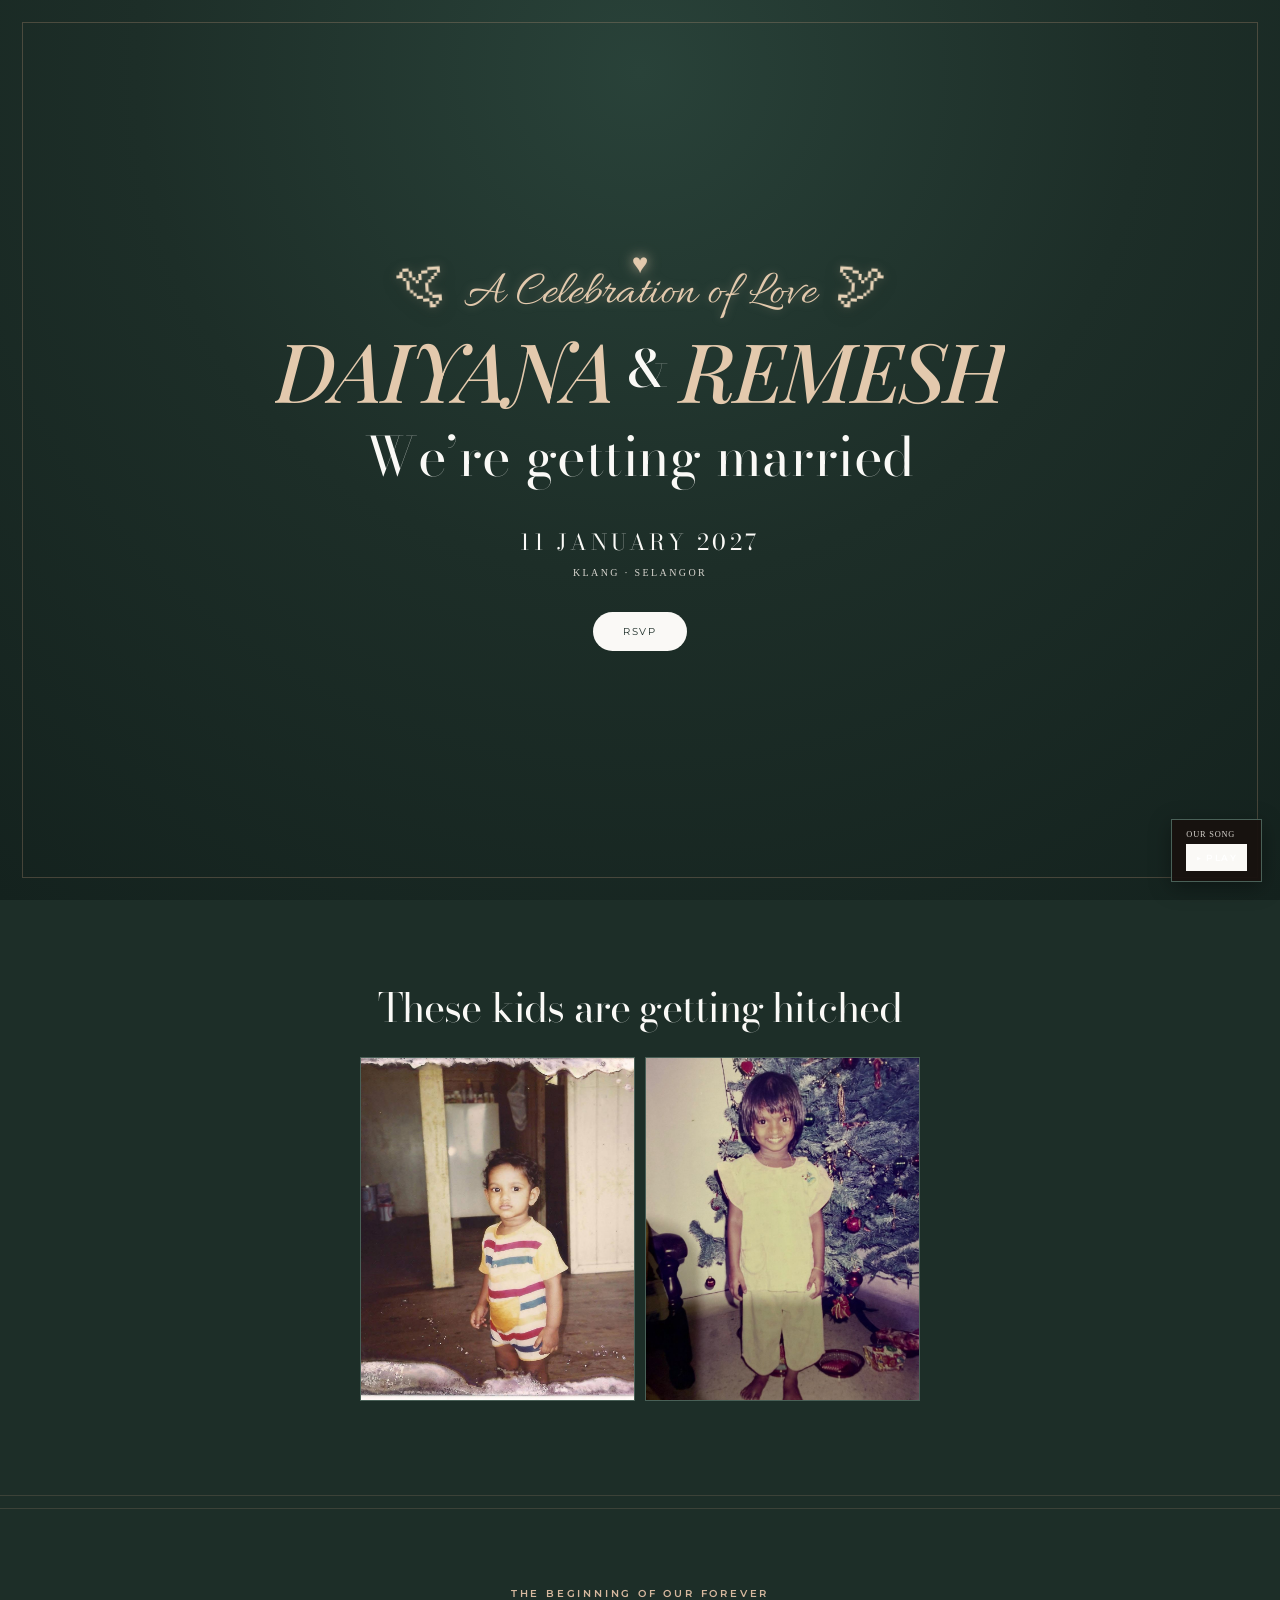
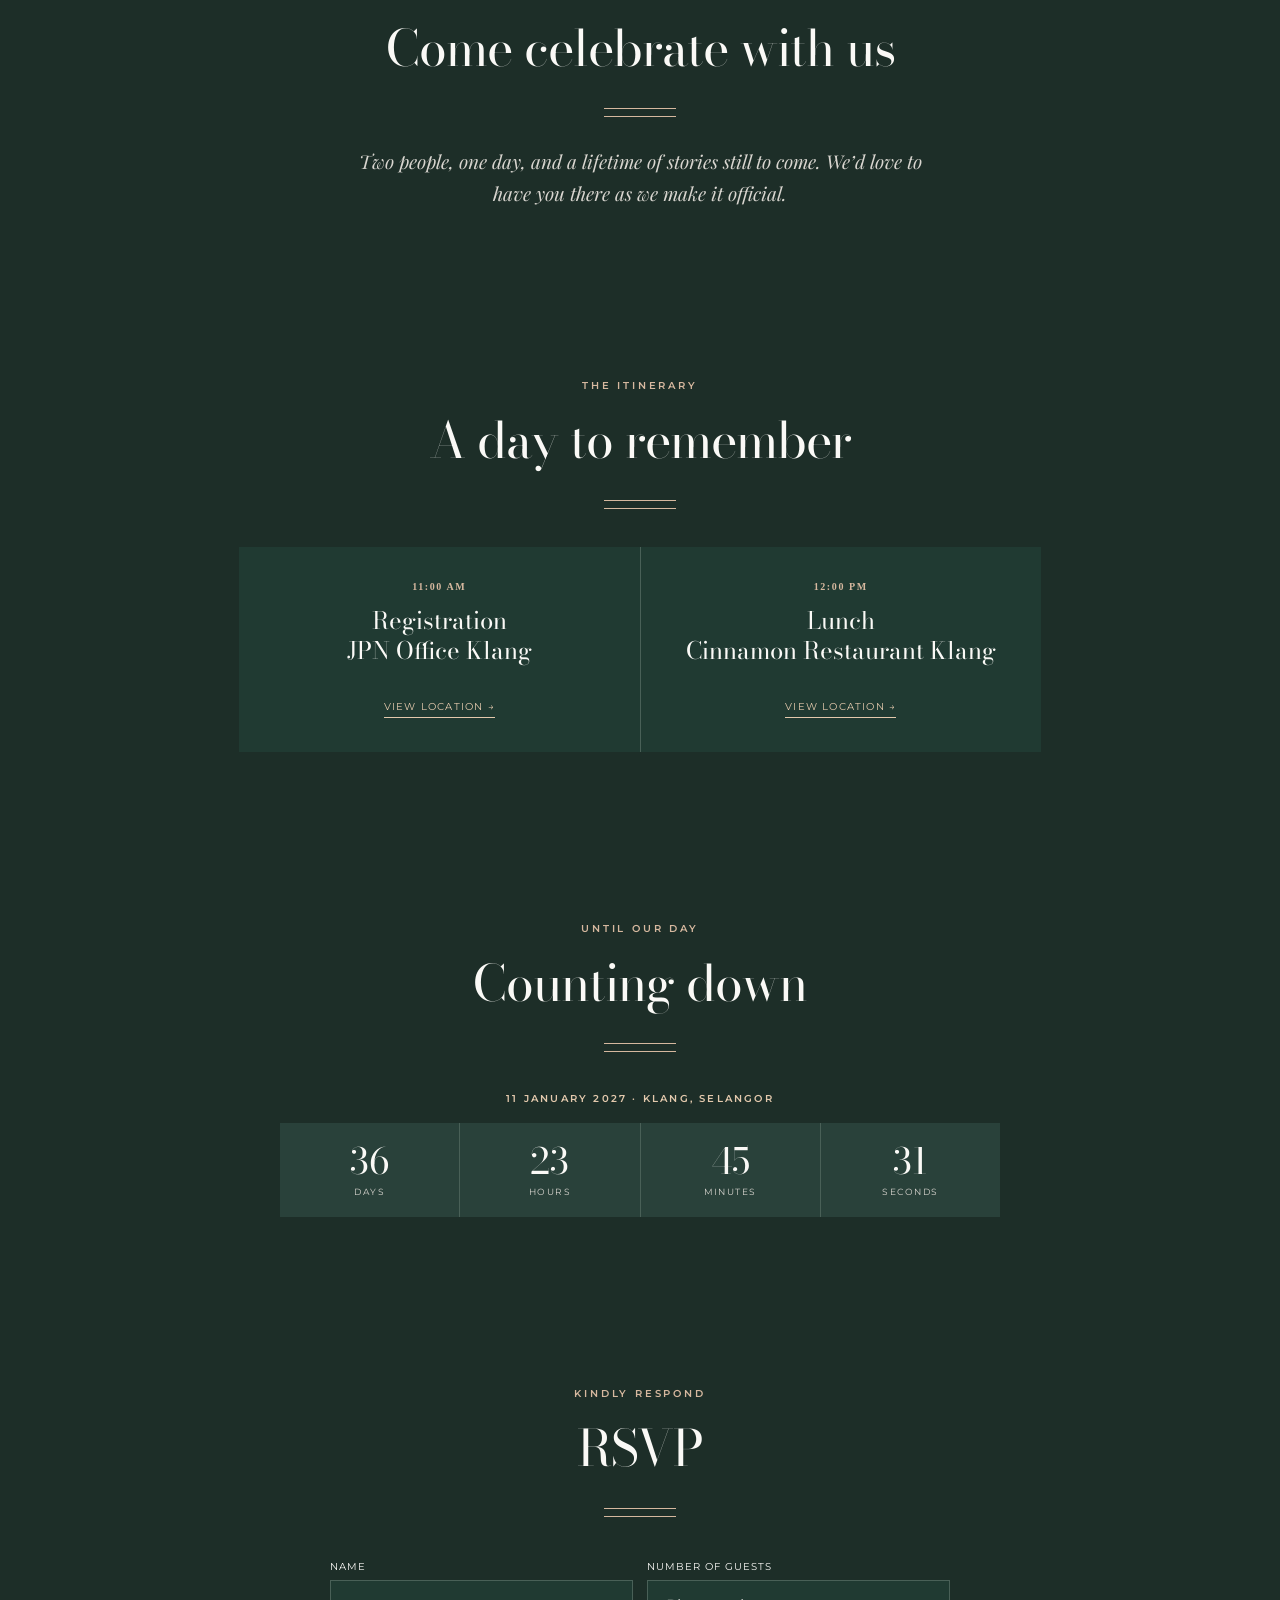
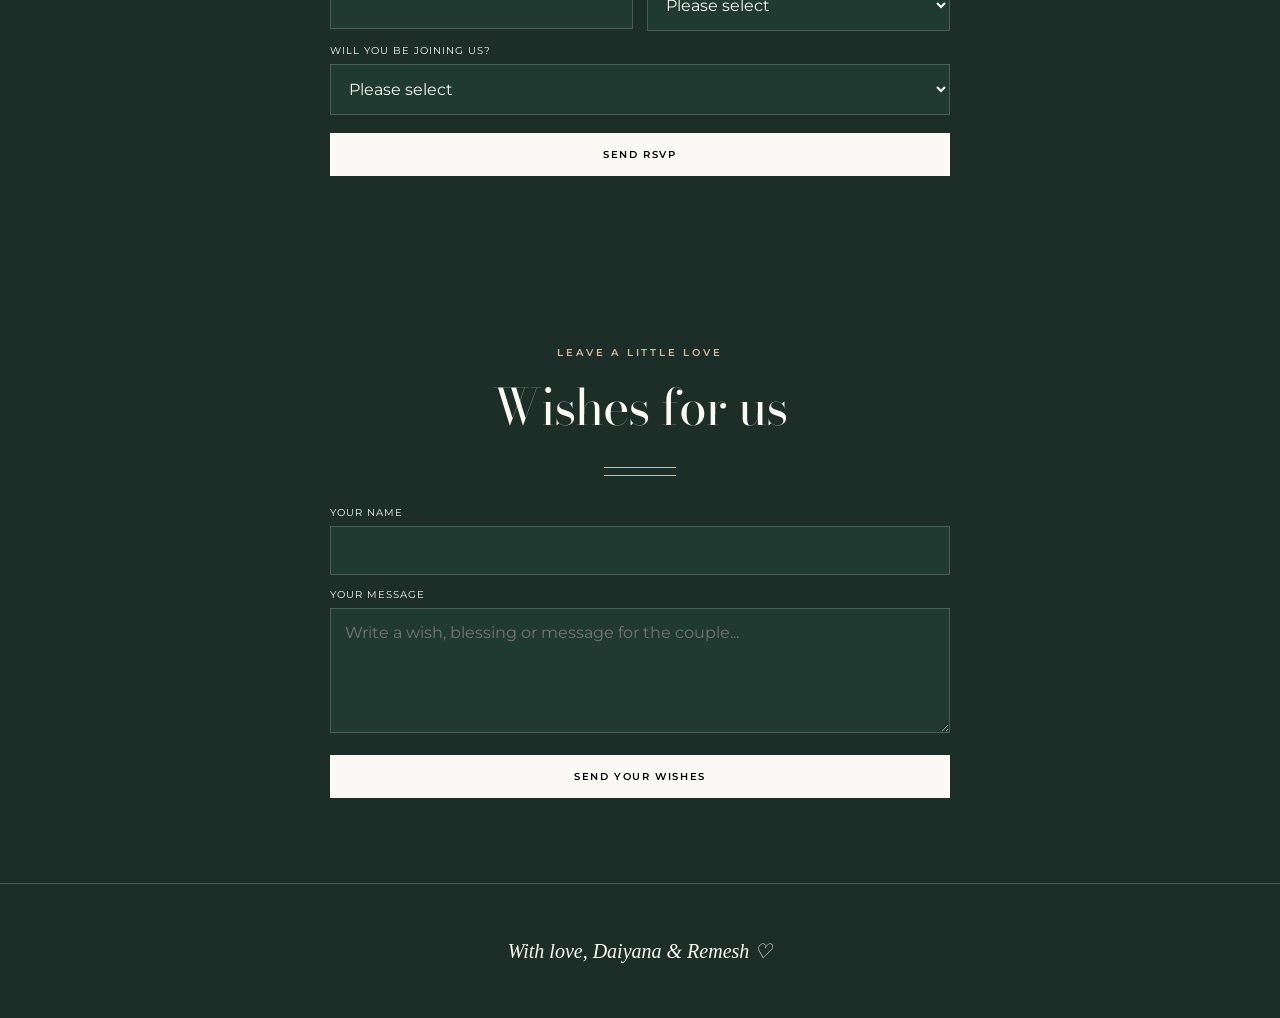
<file: index.html>
<!doctype html>
<html lang="en">
<head>
<meta charset="utf-8">
<meta name="viewport" content="width=device-width,initial-scale=1">
<title>Daiyana &amp; Remesh | Wedding Invitation</title>
<meta name="description" content="Wedding invitation for Daiyana and Remesh — 11 January 2027">
<link rel="preconnect" href="https://fonts.googleapis.com">
<link rel="preconnect" href="https://fonts.gstatic.com" crossorigin>
<link href="https://fonts.googleapis.com/css2?family=Allura&family=Ballet&family=Bodoni+Moda:opsz,wght@6..96,400;6..96,500&family=Montserrat:wght@400;500;600&family=Playfair+Display:ital,wght@0,500;1,500&display=swap" rel="stylesheet">
<link rel="stylesheet" href="styles.css">
</head>
<body>
<div class="falling" aria-hidden="true"><span class="petal">✿</span><span class="petal">❀</span><span class="petal">✿</span><span class="petal">❀</span><span class="petal">✿</span><span class="petal">❀</span><span class="petal">✿</span></div>
<div class="music"><small>OUR SONG</small><button id="musicBtn" type="button">▶ Play</button><audio id="weddingSong" loop preload="auto" autoplay src="song.mp3"></audio></div>
<header class="hero"><div class="hero-inner"><div class="hero-emblem" aria-hidden="true"><span class="hero-dove hero-dove-left"><span class="dove-glyph">&#x1F54A;</span></span><span class="hero-love">&#9829;</span><div class="hero-emblem-text">A Celebration of Love</div><span class="hero-dove hero-dove-right"><span class="dove-glyph">&#x1F54A;</span></span></div><div class="names champagne"><span class="name-line">DAIYANA</span><span class="amp-line">&amp;</span><span class="name-line">REMESH</span></div><h1 class="getting">We’re getting married</h1><div class="date">11 January 2027</div><div class="place">Klang · Selangor</div><a class="cta" href="#rsvp">RSVP</a></div></header><section id="our-story">
  <h2 class="kids-title">These kids are getting hitched</h2>
  <div class="kids-photos">
    <div class="kids-photo">
      <img src="remesh-then.jpg" alt="Remesh as a child">
    </div>
    <div class="kids-photo">
      <img src="daiyana-then.jpg" alt="Daiyana as a child">
    </div>
  </div>
</section>



<div class="photo-card"><div class="caption"></div></div></div>
<section><div class="eyebrow">The beginning of our forever</div><h2>Come celebrate with us</h2><div class="rule"></div><p class="intro">Two people, one day, and a lifetime of stories still to come. We’d love to have you there as we make it official.</p></section>
<section id="details">
  <div class="eyebrow">The itinerary</div>
  <h2>A day to remember</h2>
  <div class="rule"></div>
  <div class="details">
    <div class="card">
      <strong>11:00 AM</strong>
      <span>Registration<br>JPN Office Klang</span>
      <a class="map" href="https://www.google.com/maps/search/?api=1&query=Jabatan%20Pendaftaran%20Negara%20Daerah%20Klang" target="_blank" rel="noopener">View location →</a>
    </div>
    <div class="card">
      <strong>12:00 PM</strong>
      <span>Lunch<br>Cinnamon Restaurant Klang</span>
      <a class="map" href="https://www.google.com/maps/search/?api=1&query=Cinnamon%20Indian%20Cuisine%20Klang" target="_blank" rel="noopener">View location →</a>
    </div>
  </div>
</section>
<section id="countdown">
  <div class="eyebrow">Until our day</div>
  <h2>Counting down</h2>
  <div class="rule"></div>
  <div class="countdown">
    <div class="countdown-title">11 January 2027 · Klang, Selangor</div>
    <div class="countdown-grid">
      <div class="countdown-unit"><span id="days" class="countdown-number">0</span><span class="countdown-label">Days</span></div>
      <div class="countdown-unit"><span id="hours" class="countdown-number">0</span><span class="countdown-label">Hours</span></div>
      <div class="countdown-unit"><span id="minutes" class="countdown-number">0</span><span class="countdown-label">Minutes</span></div>
      <div class="countdown-unit"><span id="seconds" class="countdown-number">0</span><span class="countdown-label">Seconds</span></div>
    </div>
  </div>
</section><section id="rsvp">
  <div class="eyebrow">Kindly respond</div>
  <h2>RSVP</h2>
  <div class="rule"></div>
  <form name="rsvp" method="POST" data-netlify="true" data-netlify-honeypot="bot-field" action="thank-you.html">
    <input type="hidden" name="form-name" value="rsvp">
    <input type="hidden" name="formType" value="rsvp">
    <p class="hidden-bot"><label>Don’t fill this out if you're human: <input name="bot-field"></label></p>
    <div class="row">
      <div>
        <label for="rsvp-name">Name</label>
        <input id="rsvp-name" name="name" type="text" required autocomplete="name">
      </div>
      <div>
        <label for="guests">Number of guests</label>
        <select id="guests" name="guests" required>
          <option value="">Please select</option>
          <option>1</option><option>2</option><option>3</option><option>4</option><option>5</option><option>6</option><option>7</option><option>8</option><option>9</option>
        </select>
      </div>
    </div>
    <label for="attendance">Will you be joining us?</label>
    <select id="attendance" name="attendance" required>
      <option value="">Please select</option>
      <option>Joyfully accepts</option>
      <option>Regretfully declines</option>
    </select>
    <button type="submit">Send RSVP</button>
  </form>
</section>
<section id="wishes">
  <div class="eyebrow">Leave a little love</div>
  <h2>Wishes for us</h2>
  <div class="rule"></div>
  <form name="wishes" method="POST" data-netlify="true" data-netlify-honeypot="bot-field" action="thank-you.html">
    <input type="hidden" name="form-name" value="wishes">
    <input type="hidden" name="formType" value="wishes">
    <p class="hidden-bot"><label>Don’t fill this out if you're human: <input name="bot-field"></label></p>
    <label for="wish-name">Your name</label>
    <input id="wish-name" name="name" type="text" required autocomplete="name">
    <label for="message">Your message</label>
    <textarea id="message" name="message" placeholder="Write a wish, blessing or message for the couple..." required></textarea>
    <button type="submit">Send your wishes</button>
  </form>
</section>
<footer>With love, Daiyana &amp; Remesh ♡</footer>
<script>const btn=document.getElementById('musicBtn'),audio=document.getElementById('weddingSong');const playMusic=async()=>{try{await audio.play();btn.textContent='❚❚ Pause'}catch(e){btn.textContent='▶ Play'}};window.addEventListener('load',playMusic);document.addEventListener('click',()=>{if(audio.paused)playMusic()},{once:true});btn.addEventListener('click',async(e)=>{e.stopPropagation();if(audio.paused){await playMusic()}else{audio.pause();btn.textContent='▶ Play'}});</script>

<script>
(function(){
  const sheetEndpoint = 'https://script.google.com/macros/s/AKfycbwy8NcgaG9fAdH41z3wNRB7NtimzvLEb0W-faatP1fP_bczV5E3lEQwI7SYyzdyNetGJQ/exec';
  const redirectTo = 'thank-you.html';

  document.querySelectorAll('form[name="rsvp"], form[name="wishes"]').forEach((form) => {
    form.addEventListener('submit', async (event) => {
      event.preventDefault();

      const submitButton = form.querySelector('button[type="submit"]');
      const originalText = submitButton ? submitButton.textContent : '';
      const botField = form.querySelector('[name="bot-field"]');

      if (botField && botField.value) return;

      if (submitButton) {
        submitButton.disabled = true;
        submitButton.textContent = 'Sending...';
      }

      try {
        await fetch(sheetEndpoint, {
          method: 'POST',
          mode: 'no-cors',
          body: new URLSearchParams(new FormData(form))
        });

        window.location.href = redirectTo;
      } catch (error) {
        if (submitButton) {
          submitButton.disabled = false;
          submitButton.textContent = originalText;
        }

        alert('Sorry, your response could not be sent. Please try again.');
      }
    });
  });
})();
</script>

<script>
(function(){
  const target = new Date('2027-01-11T11:00:00+08:00').getTime();
  function update(){
    let d = target - Date.now();
    if(d < 0) d = 0;
    const days = Math.floor(d/86400000); d%=86400000;
    const hours = Math.floor(d/3600000); d%=3600000;
    const mins = Math.floor(d/60000); d%=60000;
    const secs = Math.floor(d/1000);
    document.getElementById('days').textContent = days;
    document.getElementById('hours').textContent = String(hours).padStart(2,'0');
    document.getElementById('minutes').textContent = String(mins).padStart(2,'0');
    document.getElementById('seconds').textContent = String(secs).padStart(2,'0');
  }
  update(); setInterval(update,1000);
})();
</script></body></html>
</file>
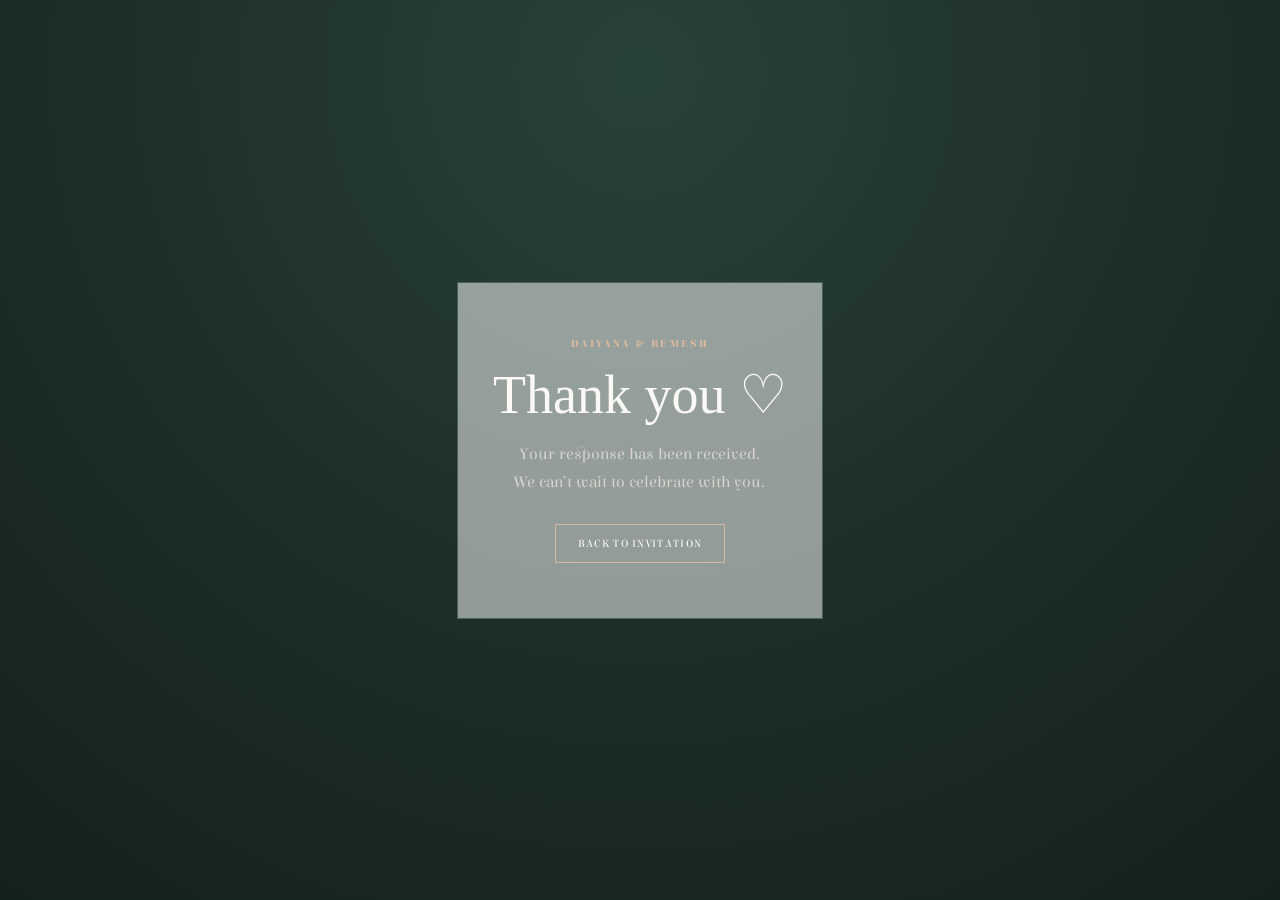
<file: thank-you.html>
<!doctype html>
<html lang="en">
<head>
<meta charset="utf-8">
<meta name="viewport" content="width=device-width,initial-scale=1">
<title>Thank you | Daiyana & Remesh</title>
<style>
@import url('https://fonts.googleapis.com/css2?family=Elsie:wght@400;900&family=Montserrat:wght@400;500;600&display=swap');
:root{--ink:#faf9f6;--muted:#d8d5cf;--paper:#1D2E28;--accent:#d6b89f;--line:#496057}
*{box-sizing:border-box}body{margin:0;min-height:100vh;display:flex;align-items:center;justify-content:center;text-align:center;background:radial-gradient(circle at 50% 8%,#294239 0,#1D2E28 52%,#14221e 100%);color:var(--ink);font-family:Elsie,Georgia,serif;padding:30px}
.card{max-width:620px;padding:55px 35px;border:1px solid var(--line);background:rgba(255,255,255,.52)}
.eyebrow{letter-spacing:.24em;text-transform:uppercase;font-size:10px;color:var(--accent);font-weight:600}
h1{font-family:"Puzzled","Bodoni Moda",Didot,"Times New Roman",serif;font-weight:400;font-size:54px;line-height:1;margin:18px 0}
p{color:var(--muted);line-height:1.75;margin:0 0 28px}
a{display:inline-block;padding:12px 22px;border:1px solid var(--accent);color:var(--ink);text-decoration:none;font-size:11px;letter-spacing:.12em;text-transform:uppercase}
</style>
</head>
<body>
<main class="card">
<div class="eyebrow">Daiyana &amp; Remesh</div>
<h1>Thank you ♡</h1>
<p>Your response has been received.<br>We can’t wait to celebrate with you.</p>
<a href="index.html">Back to invitation</a>
</main>
</body>
</html>
</file>
<file: styles.css>
:root{--ink:#faf9f6;--muted:#d8d5cf;--paper:#1D2E28;--accent:#d6b89f;--line:#496057;--cream:#233b34;--gold:#e3c9ad}
*{box-sizing:border-box}html{scroll-behavior:smooth}body{margin:0;color:var(--ink);background:var(--paper);font-family:Elsie,Georgia,serif}
.hero{min-height:100vh;display:flex;align-items:center;justify-content:center;text-align:center;padding:55px 20px;background:radial-gradient(circle at 50% 8%,#294239 0,#1D2E28 48%,#14221e 100%);position:relative;overflow:hidden}
.hero:before{content:"";position:absolute;inset:22px;border:1px solid rgba(199,154,126,.28);pointer-events:none}
.hero-inner{position:relative;z-index:2;max-width:900px}.eyebrow{letter-spacing:.28em;text-transform:uppercase;font-size:10px;color:var(--accent);font-weight:600}
.hero .eyebrow{font-family:"Ballet",cursive;font-style:normal;font-size:44px;font-weight:400;letter-spacing:.02em;text-transform:none;color:var(--gold)}
.hero .names{margin-top:5px}
.monogram{display:flex;align-items:center;justify-content:center;gap:clamp(7px,1.5vw,16px);height:54px;margin:0 auto 3px;color:var(--gold);font-family:"Allura",cursive;line-height:1}
.monogram-letter{font-size:clamp(34px,4vw,48px)}
.monogram-amp{font-family:"Bodoni Moda",serif;font-size:clamp(17px,2vw,25px);font-weight:400;color:var(--accent);transform:translateY(-1px)}
.hero-emblem{position:relative;display:flex;align-items:center;justify-content:center;gap:clamp(10px,2vw,20px);width:min(560px,88vw);height:72px;margin:0 auto 4px;color:var(--gold);opacity:0;filter:drop-shadow(0 0 5px rgba(227,201,173,.28));animation:hero-emblem-descend 1.35s cubic-bezier(.18,.88,.24,1) .65s forwards,hero-emblem-float 5s ease-in-out 2.02s infinite}
.hero-dove{position:relative;z-index:2;flex:0 0 auto;font-size:clamp(30px,4.2vw,50px);line-height:1;filter:grayscale(.25) sepia(.2) drop-shadow(0 5px 9px rgba(0,0,0,.24))}
.hero-dove-left{transform:rotate(-4deg) scaleX(-1)}
.hero-dove-right{transform:rotate(4deg)}
.hero-dove-right .dove-glyph{animation-delay:.12s}
.hero-love{position:absolute;top:1px;left:50%;z-index:3;font-family:Georgia,serif;font-size:clamp(17px,2.4vw,28px);line-height:1;opacity:0;transform:translateX(-50%) scale(.55);text-shadow:0 0 15px rgba(227,201,173,.48);animation:gate-love-reveal .45s ease 1.55s forwards}
.hero-emblem-text{flex:0 1 auto;font-family:"Allura",cursive;font-size:clamp(28px,4.5vw,48px);line-height:1;text-align:center;white-space:nowrap;padding-top:18px}
.royal-branch{position:relative;display:inline-block;width:clamp(116px,18vw,188px);height:76px;margin:0 clamp(1px,1vw,8px);vertical-align:middle;filter:drop-shadow(0 0 3px rgba(255,218,111,.36));animation:royal-branch-sway 5s ease-in-out infinite}
.royal-branch:after{content:"";position:absolute;right:1%;top:18%;width:clamp(17px,2vw,27px);height:clamp(7px,.9vw,11px);border-top:1px solid rgba(255,239,179,.68);border-radius:50%;transform:rotate(-22deg)}
.branch-stem{position:absolute;left:2%;bottom:18%;width:96%;height:60%;display:block;border-top:1.2px solid rgba(215,166,45,.86);border-radius:62% 92% 0 0;transform:rotate(-7deg);filter:drop-shadow(0 0 2px rgba(255,219,117,.45))}
.branch-leaf{position:absolute;display:block;width:clamp(18px,2vw,29px);height:clamp(7px,.9vw,12px);border:1px solid rgba(215,166,45,.82);border-radius:100% 0 100% 0;background:linear-gradient(135deg,rgba(255,245,195,.38),rgba(213,163,43,.32) 58%,rgba(142,87,6,.28));box-shadow:inset 1px 1px 1px rgba(255,247,199,.42),0 0 2px rgba(255,220,112,.34);transform-origin:2px 50%}
.branch-leaf:before{content:"";position:absolute;left:-14px;top:50%;width:15px;border-top:1px solid rgba(215,166,45,.72);transform-origin:right center}
.branch-leaf:after{content:"";position:absolute;left:18%;top:50%;width:66%;border-top:1px solid rgba(255,242,176,.5);transform:rotate(-10deg)}
.leaf-one{left:8%;top:51%;transform:rotate(-132deg) scale(.72)}
.leaf-one:before{transform:rotate(-23deg)}
.leaf-two{left:17%;top:36%;transform:rotate(-28deg) scale(.76)}
.leaf-two:before{transform:rotate(24deg)}
.leaf-three{left:30%;top:43%;transform:rotate(-126deg) scale(.84)}
.leaf-three:before{transform:rotate(-23deg)}
.leaf-four{left:41%;top:26%;transform:rotate(-24deg) scale(.9)}
.leaf-four:before{transform:rotate(24deg)}
.leaf-five{left:55%;top:31%;transform:rotate(-119deg) scale(.86)}
.leaf-five:before{transform:rotate(-21deg)}
.leaf-six{left:66%;top:16%;transform:rotate(-23deg) scale(.78)}
.leaf-six:before{transform:rotate(22deg)}
.leaf-seven{left:77%;top:22%;transform:rotate(-111deg) scale(.68)}
.leaf-seven:before{transform:rotate(-20deg)}
.leaf-eight{left:86%;top:8%;transform:rotate(-19deg) scale(.56)}
.leaf-eight:before{transform:rotate(18deg)}
.branch-left{transform:scaleX(-1) rotate(-9deg);animation-delay:-1.2s}
.branch-right{transform:rotate(-9deg);animation-delay:-3s}
@keyframes royal-branch-sway{0%,100%{filter:drop-shadow(0 0 4px rgba(255,218,111,.42))}50%{filter:drop-shadow(0 0 11px rgba(255,231,145,.9))}}
@keyframes hero-emblem-descend{0%{opacity:0;transform:translateY(-86px) scale(.94)}68%{opacity:1;transform:translateY(5px) scale(1)}100%{opacity:1;transform:translateY(0) scale(1)}}
@keyframes hero-emblem-float{0%,100%{transform:translateY(0)}50%{transform:translateY(-4px)}}
.logo-initial{position:absolute;z-index:2;font-family:"Allura",cursive;font-size:66px;line-height:1;color:#e3c9ad;text-shadow:0 2px 0 #14221e,0 0 10px rgba(227,201,173,.2)}
.logo-d{left:49px;top:38px;transform:rotate(-9deg)}
.logo-r{left:86px;top:43px;transform:rotate(8deg)}
.logo-spark{position:absolute;right:8px;top:16px;color:var(--accent);font-size:18px;text-shadow:0 0 9px rgba(227,201,173,.65)}
@media(max-width:650px){.couple-logo{transform:scale(.84);transform-origin:top center;margin-bottom:0}}
.names{margin:25px 0 8px;font-family:"Playfair Display",Georgia,serif;font-style:italic;font-weight:500;font-size:clamp(42px,9vw,82px);line-height:1.05;letter-spacing:-.025em;color:#e3c9ad}.amp{font-family:"Bodoni Moda",serif;font-style:normal;font-size:.62em;color:var(--ink);margin:0 .08em}
.getting{font-family:"Bodoni Moda",Didot,"Times New Roman",serif;font-size:clamp(58px,12vw,112px);font-weight:400;line-height:1.16;letter-spacing:-.045em;margin:22px 0 38px;padding-bottom:.08em;overflow:visible}.getting em{font-style:italic}.date{font-family:"Bodoni Moda",serif;font-size:22px;letter-spacing:.16em;text-transform:uppercase}.place{margin-top:8px;font-size:10px;letter-spacing:.24em;text-transform:uppercase;color:var(--muted)}
.cta{display:inline-block;margin-top:34px;padding:13px 30px;background:var(--ink);color:#1D2E28;text-decoration:none;font-size:10px;letter-spacing:.18em;text-transform:uppercase;border-radius:999px}
.photo-story{max-width:1100px;margin:0 auto;padding:90px 24px 30px;display:grid;grid-template-columns:1fr 1fr;gap:35px;align-items:center}.photo-card{position:relative}.photo-card img{width:100%;display:block;object-fit:cover;filter:saturate(.78) sepia(.12) brightness(.82);box-shadow:0 18px 45px rgba(0,0,0,.45)}.photo-card:first-child img{aspect-ratio:1.25/1}.photo-card:last-child img{aspect-ratio:1/1.18}.photo-card:first-child{transform:rotate(-1.5deg)}.photo-card:last-child{transform:rotate(1.5deg)}.caption{margin-top:16px;text-align:center;font-family:"Playfair Display",serif;font-style:italic;font-size:16px;color:var(--muted)}
section{max-width:850px;margin:auto;padding:85px 24px;text-align:center}h2{font-family:"Bodoni Moda",Didot,serif;font-size:50px;font-weight:400;margin:10px 0 20px;letter-spacing:-.02em}.rule{width:72px;height:9px;border-top:1px solid var(--accent);border-bottom:1px solid var(--accent);margin:22px auto 28px}
.intro{max-width:580px;margin:0 auto;font-family:"Playfair Display",Georgia,serif;font-style:italic;font-size:19px;line-height:1.7;color:var(--muted)}
.details{display:grid;grid-template-columns:repeat(2,1fr);gap:1px;background:var(--line);margin-top:38px}.card{background:#203a32;padding:34px 20px}.card strong{display:block;font-size:10px;letter-spacing:.16em;text-transform:uppercase;margin-bottom:14px;color:var(--accent)}.card span{font-family:"Bodoni Moda",Georgia,serif;font-size:24px;line-height:1.35}.map{display:inline-block;margin-top:18px;color:var(--accent);text-decoration:none;border-bottom:1px solid var(--accent);padding-bottom:4px;font-size:10px;letter-spacing:.12em;text-transform:uppercase}
form{max-width:620px;margin:30px auto 0;text-align:left}.row{display:grid;grid-template-columns:1fr 1fr;gap:14px}label{font-size:10px;letter-spacing:.1em;text-transform:uppercase;display:block;margin:13px 0 7px}input,select,textarea{width:100%;padding:14px;border:1px solid var(--line);background:#294239;font:inherit;color:var(--ink);border-radius:0}textarea{min-height:125px;resize:vertical}button{margin-top:18px;width:100%;padding:15px;border:0;background:var(--ink);color:white;font:600 10px Montserrat;letter-spacing:.16em;text-transform:uppercase;cursor:pointer}.note{font-size:11px;color:var(--muted);line-height:1.7;margin-top:14px}
.music{position:fixed;right:18px;bottom:18px;z-index:30;background:rgba(24,18,15,.96);border:1px solid var(--line);padding:10px 14px;font-size:10px;letter-spacing:.08em;box-shadow:0 5px 20px rgba(0,0,0,.35)}.music small{display:block;color:var(--muted);margin-bottom:5px}.music button{margin:0;width:auto;padding:8px 10px;font-size:9px}
.falling{position:fixed;inset:0;pointer-events:none;overflow:hidden;z-index:20}.petal{position:absolute;top:-40px;font-size:18px;opacity:.48;animation:fall linear infinite}.petal:nth-child(1){left:5%;animation-duration:10s}.petal:nth-child(2){left:18%;animation-duration:14s;animation-delay:2s}.petal:nth-child(3){left:32%;animation-duration:11s;animation-delay:5s}.petal:nth-child(4){left:48%;animation-duration:15s;animation-delay:1s}.petal:nth-child(5){left:64%;animation-duration:12s;animation-delay:4s}.petal:nth-child(6){left:79%;animation-duration:16s;animation-delay:3s}.petal:nth-child(7){left:92%;animation-duration:13s;animation-delay:6s}@keyframes fall{0%{transform:translateY(-50px) rotate(0deg);opacity:0}10%{opacity:.48}50%{transform:translate(35px,55vh) rotate(180deg)}100%{transform:translate(-45px,110vh) rotate(360deg);opacity:0}}
footer{padding:55px 20px;text-align:center;font-family:"Playfair Display",serif;font-style:italic;font-size:20px;border-top:1px solid var(--line)}
@media(max-width:650px){.photo-story{grid-template-columns:1fr;padding-top:65px;gap:28px}.details,.row{grid-template-columns:1fr}section{padding:65px 20px}h2{font-size:42px}.hero:before{inset:12px}.date{font-size:17px;letter-spacing:.1em}}
@media(max-width:650px){
  .monogram{gap:5px}
  .hero-emblem{gap:8px;width:min(330px,90vw);height:62px;margin-bottom:8px}
  .hero-dove{font-size:clamp(22px,7vw,32px)}
  .hero-love{top:1px;font-size:clamp(14px,4.2vw,20px)}
  .hero-emblem-text{font-size:clamp(24px,7vw,33px);padding-top:16px}
  .royal-branch{width:clamp(78px,23vw,104px);height:58px;margin:0}
  .branch-stem{bottom:18%;height:60%}
  .branch-leaf{width:clamp(11px,3.4vw,15px);height:clamp(5px,1.5vw,7px)}
}

.hidden-bot{position:absolute;left:-10000px;width:1px;height:1px;overflow:hidden}
.optional{font-size:10px;color:var(--muted);text-transform:none;letter-spacing:0}
.success-banner{max-width:620px;margin:20px auto 0;padding:16px 20px;border:1px solid var(--line);text-align:center;background:rgba(44,34,29,.78)}

:root{color-scheme:dark}
body{background-color:var(--paper)}
::selection{background:var(--accent);color:#1D2E28}
input,select,textarea{transition:border-color .2s ease,box-shadow .2s ease}
input:focus,select:focus,textarea:focus{outline:none;border-color:var(--accent);box-shadow:0 0 0 2px rgba(199,154,126,.14)}
button:hover,.cta:hover{filter:brightness(1.07)}
.map:hover{color:var(--gold);border-color:var(--gold)}
.photo-card:after{content:"";position:absolute;inset:-7px;border:1px solid rgba(199,154,126,.18);pointer-events:none}

.details{grid-template-columns:repeat(2,minmax(0,1fr));align-items:stretch}
.card{display:flex;flex-direction:column;align-items:center;min-height:205px}
.card span{min-height:58px;line-height:1.25}
.card .map{margin-top:auto;align-self:center}
.map{white-space:nowrap;color:var(--gold);border-color:var(--gold)}
.countdown{margin:40px auto 0;max-width:720px}
.countdown-title{font-size:10px;letter-spacing:.22em;text-transform:uppercase;color:var(--gold);font-weight:600}
.countdown-grid{display:grid;grid-template-columns:repeat(4,1fr);gap:1px;margin-top:18px;background:var(--line)}
.countdown-unit{background:rgba(35,59,52,.82);padding:20px 8px;text-align:center}
.countdown-number{display:block;font-family:"Bodoni Moda",Didot,"Times New Roman",serif;font-size:36px;line-height:1}
.countdown-label{display:block;margin-top:7px;font-size:9px;letter-spacing:.16em;text-transform:uppercase;color:var(--muted)}
input,select,textarea{background:#203a32;color:#faf9f6;border-color:#496057}
select option{background:#203a32;color:#faf9f6}
@media(max-width:650px){
  .details{grid-template-columns:1fr}
  .card{min-height:185px}
  .card span{min-height:0;margin-bottom:18px}
  .card .map{margin-top:0}
  .countdown-grid{grid-template-columns:repeat(4,1fr)}
  .countdown-unit{padding:16px 4px}
  .countdown-number{font-size:28px}
  .countdown-label{font-size:8px;letter-spacing:.09em}
}

.names{
  margin:25px 0 8px;
  font-family:"Playfair Display",Georgia,serif;
  font-style:italic;
  font-weight:500;
  font-size:clamp(42px,9vw,82px);
  line-height:1.05;
  letter-spacing:-.025em;
  color:#e3c9ad;
}
.amp{
  font-family:"Bodoni Moda",serif;
  font-style:normal;
  font-size:.62em;
  color:var(--ink);
  margin:0 .08em;
}
.hero h1{
  font-family:"Puzzled","Bodoni Moda",Didot,"Times New Roman",serif;
  letter-spacing:.01em;
}
body > *{font-family:inherit}
.eyebrow,.cta,.map,label,input,select,textarea,button,.note,.countdown-title,.countdown-label{
  font-family:Montserrat,Arial,sans-serif;
}

.story-photos{display:grid;grid-template-columns:1fr 1fr;gap:18px;max-width:820px;margin:34px auto 0}
.story-photo{margin:0}
.story-photo img{width:100%;aspect-ratio:4/5;object-fit:cover;display:block;border:1px solid var(--line)}
.story-photo span{display:block;margin-top:10px;font-size:10px;letter-spacing:.13em;text-transform:uppercase;color:var(--muted)}
.story-connector{font-size:24px;color:var(--gold);margin:20px 0}

.couple-photo img{width:100%;display:block;border:1px solid var(--line)}

@media(max-width:650px){.story-photos{gap:10px}.story-photo img{aspect-ratio:3/4}}

.kids-photos{
  width:min(560px,88vw);
  margin:0 auto;
  display:grid;
  grid-template-columns:repeat(2,minmax(0,1fr));
  gap:12px;
}
.kids-photo{min-width:0}
.kids-photo img{
  display:block;
  width:100%;
  aspect-ratio:4/5;
  object-fit:cover;
  border:1px solid var(--line);
}
@media(max-width:650px){
  .kids-photos{
    width:88vw;
    grid-template-columns:repeat(2,minmax(0,1fr));
    gap:8px;
  }
}

/* Final mobile/CTA refinements */
button[type="submit"]{color:#000 !important}

@media(max-width:650px){
  .hero h1{
    font-size:clamp(22px,6.8vw,34px);
    line-height:1;
    white-space:nowrap;
  }
  .names.champagne{
    display:grid;
    grid-template-columns:1fr;
    justify-items:center;
    gap:0;
    font-size:clamp(43px,12vw,66px);
    line-height:.92;
  }
  .names.champagne .name-line,
  .names.champagne .amp-line{
    display:block;
  }
  .names.champagne .amp-line{
    font-size:.62em;
    line-height:.72;
    margin:.08em 0;
  }
}

.kids-title{
  font-family:"Bodoni Moda",Didot,"Times New Roman",serif;
  font-weight:400;
  font-size:clamp(24px,5vw,40px);
  line-height:1.15;
  text-align:center;
  margin:0 auto 26px;
  color:#faf9f6;
}
.kids-photos{
  width:min(560px,88vw);
  margin:0 auto;
  display:grid;
  grid-template-columns:repeat(2,minmax(0,1fr));
  gap:10px;
}
.kids-photo{min-width:0}
.kids-photo img{
  display:block;
  width:100%;
  aspect-ratio:4/5;
  object-fit:cover;
  border:1px solid var(--line);
}
@media(max-width:650px){
  .kids-photos{
    width:88vw;
    grid-template-columns:repeat(2,minmax(0,1fr));
    gap:8px;
  }
}

/* Mobile-first hero correction */
.getting{
  white-space:nowrap !important;
  font-size:clamp(24px,5vw,54px) !important;
  line-height:1.16 !important;
  font-weight:400 !important;
  margin:14px 0 32px !important;
}
.names.champagne{
  display:flex;
  align-items:center;
  justify-content:center;
  gap:.16em;
  flex-wrap:nowrap;
}
.names.champagne .name-line,
.names.champagne .amp-line{display:inline-block}
@media(max-width:650px){
  .getting{
    font-size:clamp(18px,5.8vw,28px) !important;
    letter-spacing:-.03em !important;
    line-height:1.2 !important;
    margin-bottom:32px !important;
  }
  .names.champagne{
    display:grid !important;
    grid-template-columns:1fr !important;
    gap:0 !important;
    font-size:clamp(42px,12vw,64px) !important;
    line-height:.9 !important;
  }
  .names.champagne .name-line,
  .names.champagne .amp-line{display:block !important}
  .names.champagne .amp-line{
    font-size:.55em !important;
    line-height:.7 !important;
    margin:.08em 0 !important;
  }
}

.names.champagne{
  font-family:"Playfair Display",Georgia,serif;
  font-style:italic;
  font-weight:500;
  color:#e3c9ad;
}
.names.champagne .amp-line{
  font-family:"Bodoni Moda",serif;
  font-style:normal;
  font-size:.62em;
  color:var(--ink);
}
.hero .names.champagne,
.hero .getting,
.hero .date,
.hero .place,
.hero .cta{
  opacity:0;
  transform:translateY(18px);
  filter:blur(7px);
  animation:hero-wording-reveal .95s cubic-bezier(.19,1,.22,1) forwards;
}
.hero .names.champagne{animation-delay:2.08s}
.hero .getting{animation-delay:2.32s}
.hero .date{animation-delay:2.58s}
.hero .place{animation-delay:2.72s}
.hero .cta{animation-delay:2.92s}
@keyframes hero-wording-reveal{
  0%{
    opacity:0;
    transform:translateY(18px);
    filter:blur(7px);
    clip-path:inset(16% 0 0 0);
  }
  100%{
    opacity:1;
    transform:translateY(0);
    filter:blur(0);
    clip-path:inset(0 0 0 0);
  }
}

body{overflow-x:hidden;overflow-y:auto}
body > *{position:relative;z-index:1}
.dove-glyph{
  display:inline-block;
  transform-origin:50% 62%;
  animation:dove-wing-flutter .7s ease-in-out infinite;
}
@keyframes dove-wing-flutter{0%,100%{transform:rotate(-2deg) translateY(1px)}50%{transform:rotate(2deg) translateY(-3px)}}
@keyframes gate-love-reveal{to{opacity:1;transform:translateX(-50%) scale(1)}}
@media(max-width:650px){
}
@media(prefers-reduced-motion:reduce){
  .hero-emblem,.dove-glyph,.hero-love,.hero .names.champagne,.hero .getting,.hero .date,.hero .place,.hero .cta{animation-duration:.01ms;animation-delay:0s}
}
</file>
